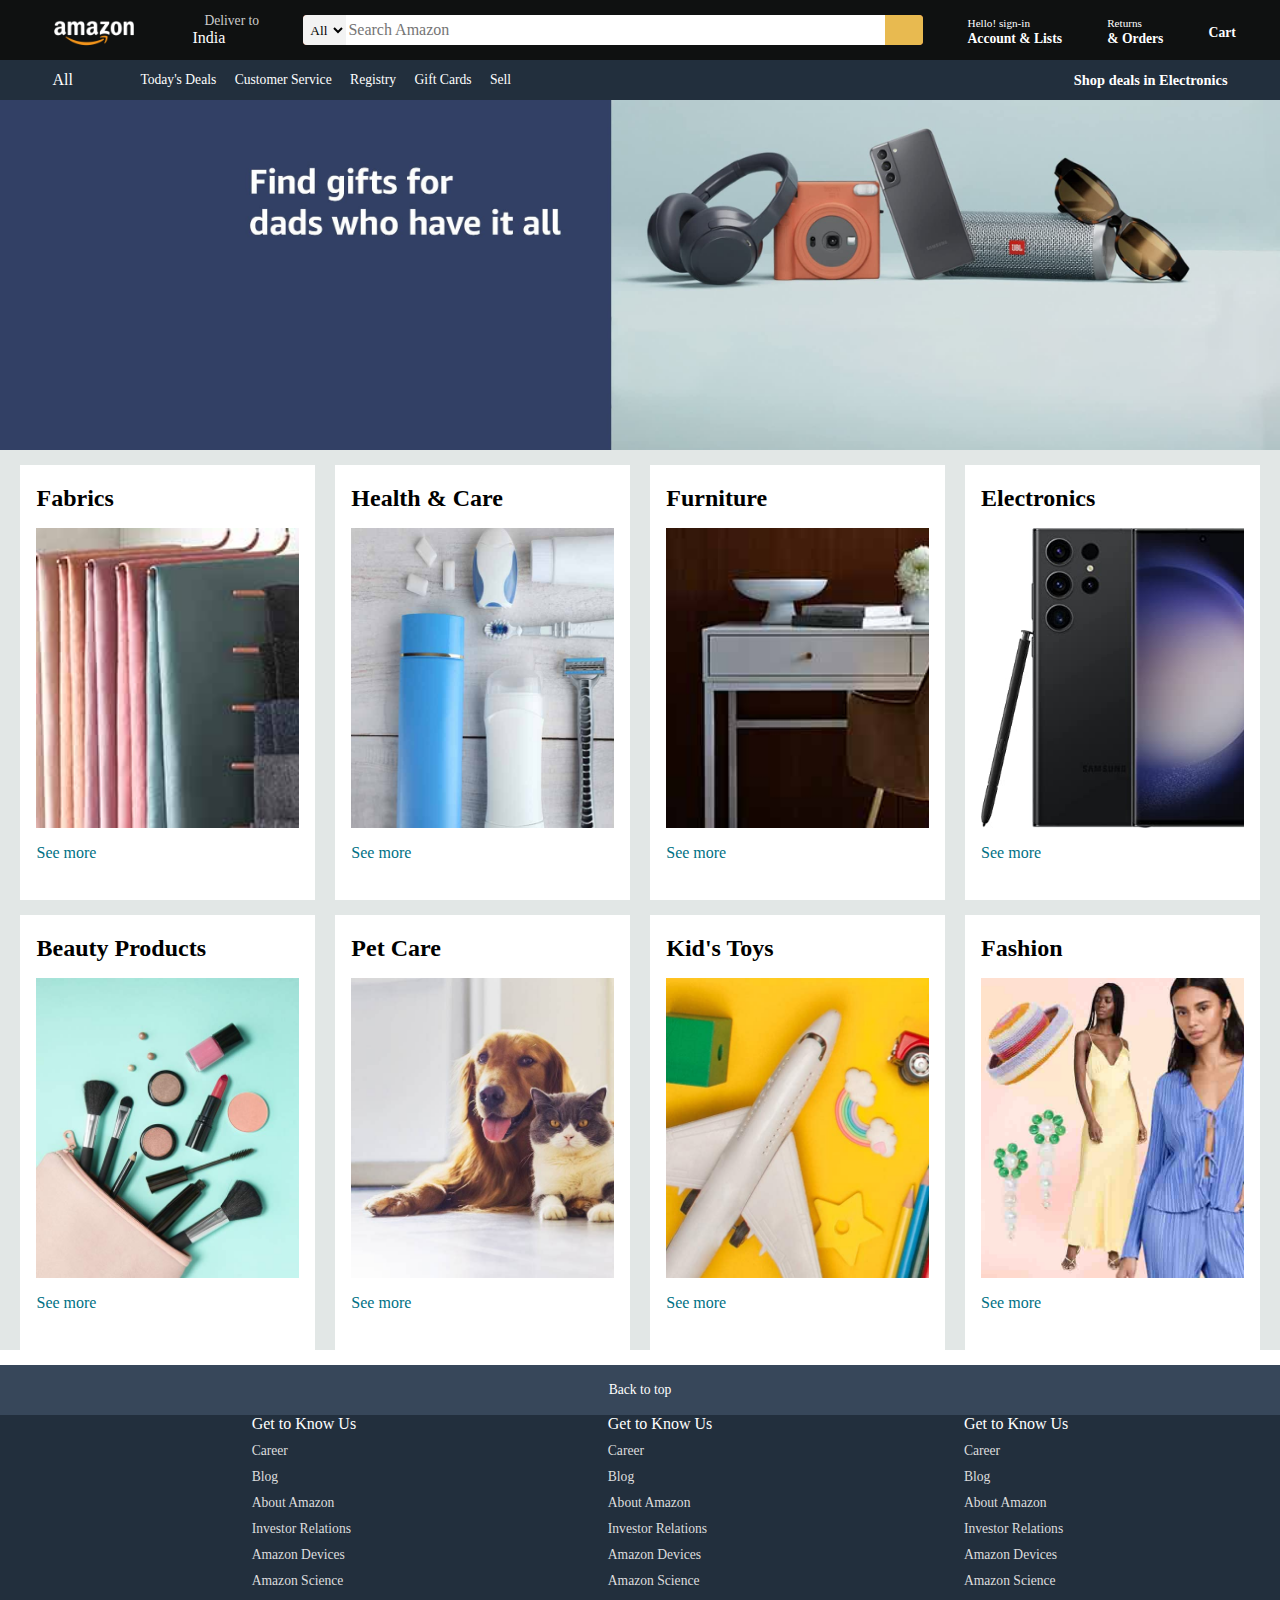
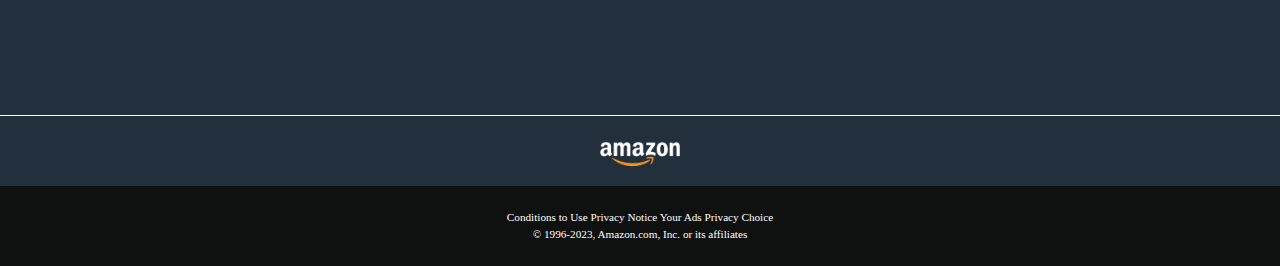
<file: index.html>
<!DOCTYPE html>
<html lang="en">
<head>
    <meta charset="UTF-8">
    <meta name="viewport" content="width=device-width, initial-scale=1.0">
    <title>Amazon</title>
    <link rel="stylesheet" href="https://cdnjs.cloudflare.com/ajax/libs/font-awesome/6.4.2/css/all.min.css" integrity="sha512-z3gLpd7yknf1YoNbCzqRKc4qyor8gaKU1qmn+CShxbuBusANI9QpRohGBreCFkKxLhei6S9CQXFEbbKuqLg0DA==" crossorigin="anonymous" referrerpolicy="no-referrer" />
    <link rel="stylesheet" href="styles.css"> 
</head>
<body>
    <header>
        <div class="navbar">
            <div class="nav-logo border">
                <div class="logo"></div>
            </div>

            <div class="nav-address border">
                <p class="add-first">Deliver to</p>
                <div class="add-icon">
                    <i class="fa-solid fa-location-dot"></i>                    
                    <p class="add-second">India</p>
                </div>
            </div>

            <div class="nav-search">
                <select class="search-select">
                    <option>All</option>
                </select>
                <input placeholder="Search Amazon" class="search-input">
                <div class="search-icon">
                    <i class="fa-solid fa-magnifying-glass"></i>
                </div>
            </div>
            <div class="nav-signin border">
                <p><span>Hello! sign-in</span></p>
                <p class="nav-second">Account & Lists</p>
    
            </div>
            
            <div class="nav-signin border">
                <p><span>Returns</span></p>
                <p class="nav-second">& Orders</p>
            </div>

            <div class="nav-cart border">
                <i class="fa-solid fa-cart-shopping"></i>
                Cart           
            </div>
        </div> 

        <div class="panel">
            <div class="panel-all">
                <i class="fa-solid fa-bars"></i>
                All
            </div>
            <div class="panel-ops">
                <p> Today's Deals </p>
                <p> Customer Service </p>
                <p> Registry </p>
                <p> Gift Cards </p>
                <p> Sell </p>
            </div>
            <div class="panel-deals">
                Shop deals in Electronics
            </div>
        </div>     
    </header>

    <div class="hero-section">
    </div>

    <div class="shop-section">
        <div class=" box">
            <div class="box-content">
            <h2>Fabrics</h2>
            <div class="box-img" style="background-image: url('box1_image.jpg');"></div>
            <p>See more</p>
            </div>
        </div>
        <div class=" box">
            <div class="box-content">
            <h2>Health & Care</h2>
            <div class="box-img" style="background-image: url('box2_image.jpg');"></div>
            <p>See more</p>
        </div></div>
        <div class=" box">
            <div class="box-content">
            <h2>Furniture</h2>
            <div class="box-img" style="background-image: url('box3_image.jpg');"></div>
            <p>See more</p>
            </div>
        </div>
        <div class=" box">
            <div class="box-content">
            <h2>Electronics</h2>
            <div class="box-img" style="background-image: url('box4_image.jpg');"></div>
            <p>See more</p>
            </div>
        </div>
        <div class=" box">
            <div class="box-content">
            <h2>Beauty Products</h2>
            <div class="box-img" style="background-image: url('box5_image.jpg');"></div>
            <p>See more</p>
            </div>
        </div>
        <div class=" box">
            <div class="box-content">
            <h2>Pet Care</h2>
            <div class="box-img" style="background-image: url('box6_image.jpg');"></div>
            <p>See more</p>
        </div></div>
        <div class=" box">
            <div class="box-content">
            <h2>Kid's Toys</h2>
            <div class="box-img" style="background-image: url('box7_image.jpg');"></div>
            <p>See more</p>
            </div>
        </div>
        <div class=" box">
            <div class="box-content">
            <h2>Fashion</h2>
            <div class="box-img" style="background-image: url('box8_image.jpg');"></div>
            <p>See more</p>
            </div>
        </div>
    </div>

    <footer>
        <div class="foot-panel1">
            Back to top
        </div>

        <div class="foot-panel2">
            <ul>
                <p>Get to Know Us</p>
                <a>Career</a>
                <a>Blog</a>
                <a>About Amazon</a>
                <a>Investor Relations</a>
                <a>Amazon Devices</a>
                <a>Amazon Science</a>
            </ul>
            <ul>
                <p>Get to Know Us</p>
                <a>Career</a>
                <a>Blog</a>
                <a>About Amazon</a>
                <a>Investor Relations</a>
                <a>Amazon Devices</a>
                <a>Amazon Science</a>
            </ul>
            <ul>
                <p>Get to Know Us</p>
                <a>Career</a>
                <a>Blog</a>
                <a>About Amazon</a>
                <a>Investor Relations</a>
                <a>Amazon Devices</a>
                <a>Amazon Science</a>
            </ul>

        </div>

        <div class="foot-panel3">
            <div class="logo"></div>
        </div>

        <div class="foot-panel4">
            <div class="pages">
                <a>Conditions to Use</a>
                <a>Privacy Notice</a>
                <a>Your Ads Privacy Choice</a>
            </div>
            <div class="copyright">
                © 1996-2023, Amazon.com, Inc. or its affiliates
            </div>
        </div>
    </footer>
</body>
</html>
</file>
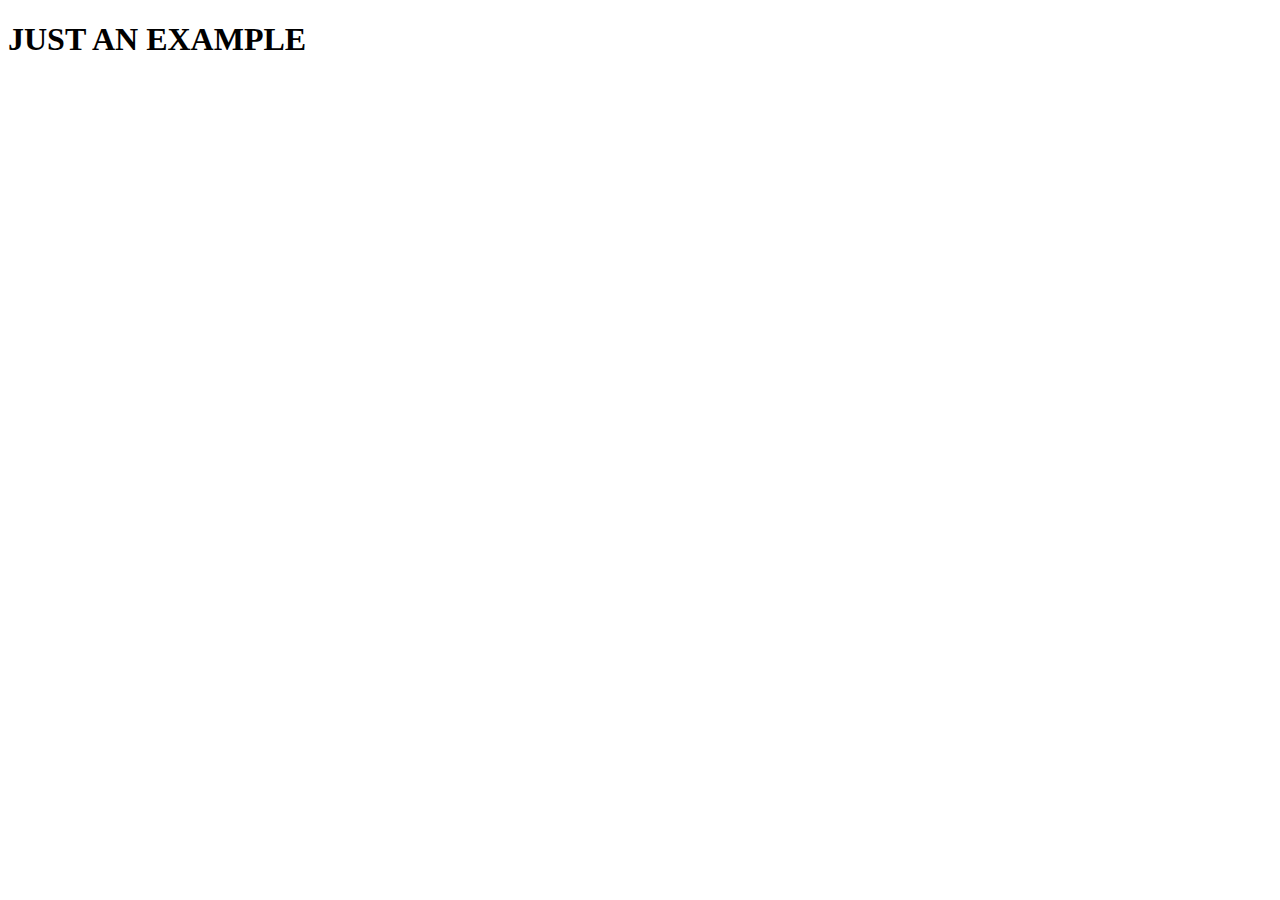
<file: eg.html>
<!DOCTYPE html>
<html lang="en">
<head>
    <meta charset="UTF-8">
    <meta name="viewport" content="width=device-width, initial-scale=1.0">
    <title>Document</title>
</head>
<body>
    <h1>JUST AN EXAMPLE</h1>    
</body>
</html>
</file>
<file: styles.css>
* {
    margin: 0;
    font-family: Times New Roman;
    border: border-box;
}

.navbar {
    height: 60px;
    background-color: #0f1111;
    color: white;
    display: flex;
    align-items: center;
    justify-content: space-evenly;
}

.nav-logo {
    height: 50px;
    width: 100px;
}

.logo {
    background-image: url("amazon_logo.png");
    background-size: cover;
    height: 50px;
    width: 100%;
}

.border {
    border: 1.5px solid transparent;
}

.border:hover {
    border: 1.5px solid rgb(250, 0, 0);
}

/** box2 **/
.add-first {
    color: #cccccc;
    font-size: 0.85rem;
    margin-left: 15px;
}

.add-second{
    font-size: 1rem;
    margin-left: 3px;
}

.add-icon {
    display: flex;
    align-items: center;
}

/** box3 **/
.nav-search {
    display: flex;
    justify-content: space-evenly;
    background-color: coral;
    width: 620px;
    height: 60;
    border-radius: 4px;
}

.search-select {
    background-color: #f3f3f3;
    width: 50px;
    height: 30px;
    text-align: center;
    border-top-left-radius: 4px;
    border-bottom-left-radius: 4px; 
    border: none;
}

.search-input {
    width: 100%;
    font-size: 1rem;
    border: none;
}

.search-icon {
    width: 45px;
    display: flex;
    justify-content: center;
    align-items: center;
    font-size: 1.2rem;
    background-color: rgb(232, 186, 80);
    border-top-right-radius: 4px;
    border-bottom-right-radius: 4px;
    color: black;
}

.nav-search:hover{
    border: 2.5px solid orange;
}

/** box4 **/
span{
    font-size: 0.7rem;
}

.nav-second {
    font-size: 0.85rem;
    font-weight: 700;
}

/** box6 **/
.nav-cart i{
    font-size: 20px;
}

.nav-cart {
    font-size: 0.85rem;
    font-weight: 700;
}

/** panel **/
.panel{
    height: 40px;
    background-color: #222f3d;
    display: flex;
    color: white;
    align-items: center;
    justify-content: space-evenly;
}

.panel-ops p{
    display: inline;
    margin-left: 15px;
}

.panel-ops{
    width: 70%;
    font-size: 0.85rem;
}

.panel-deals{
    font-size: 0.9rem;
    font-weight: 700;
}

/** hero section **/
.hero-section{
    background-image: url("hero_image.jpg");
    background-size: cover;
    height: 350px;
}

/** shop section **/
.shop-section{
    display: flex;
    flex-wrap: wrap;
    justify-content: space-evenly;
    background-color: #e2e7e6;
}

.box {
    height: 400px;
    width: 23%;
    background-color: white;
    padding: 20px 0px 15px;
    margin-top: 15px;
}

.box-img{
    height: 300px;
    background-size: cover;
    margin-top: 1rem;
    margin-bottom: 1rem;

}

.box-content{
    margin-left: 1rem;
    margin-right: 1rem;
}

.box-content p{
    color: #007185;
}

/** footer **/

footer{
margin-top: 15px;

}
.foot-panel1{
    background-color: #37475a;
    color:white;
    height: 50px;
    display: flex;
    justify-content: center;
    align-items: center;
    font-size: 0.85rem;
}

.foot-panel2{
    background-color: #222f3d;
    color: white;
    height: 300px;
    display: flex;
    justify-content: space-evenly;
}

ul{
    margin: top 20px;
}

ul a{
    display: block;
    font-size: 0.85rem;
    margin-top: 10px;
    color: #dddddd;
}

.foot-panel3{
    background-color: #222f3d;
    color: white;
    border-top: 0.5px solid white;
    height: 70px;
    display: flex;
    justify-content: center;
    align-items: center;
}

.logo{
    background-image: url("amazon_logo.png");
    background-size: cover;
    height: 50px;
    width: 100px;
}

.foot-panel4{
    background-color: #0f1111;
    color: white;
    height: 80px;
    font-size: 0.7rem;
    text-align: center;
}

.pages{
    padding-top: 25px ;
}

.copyright{
    padding-top: 5px;
}
</file>
